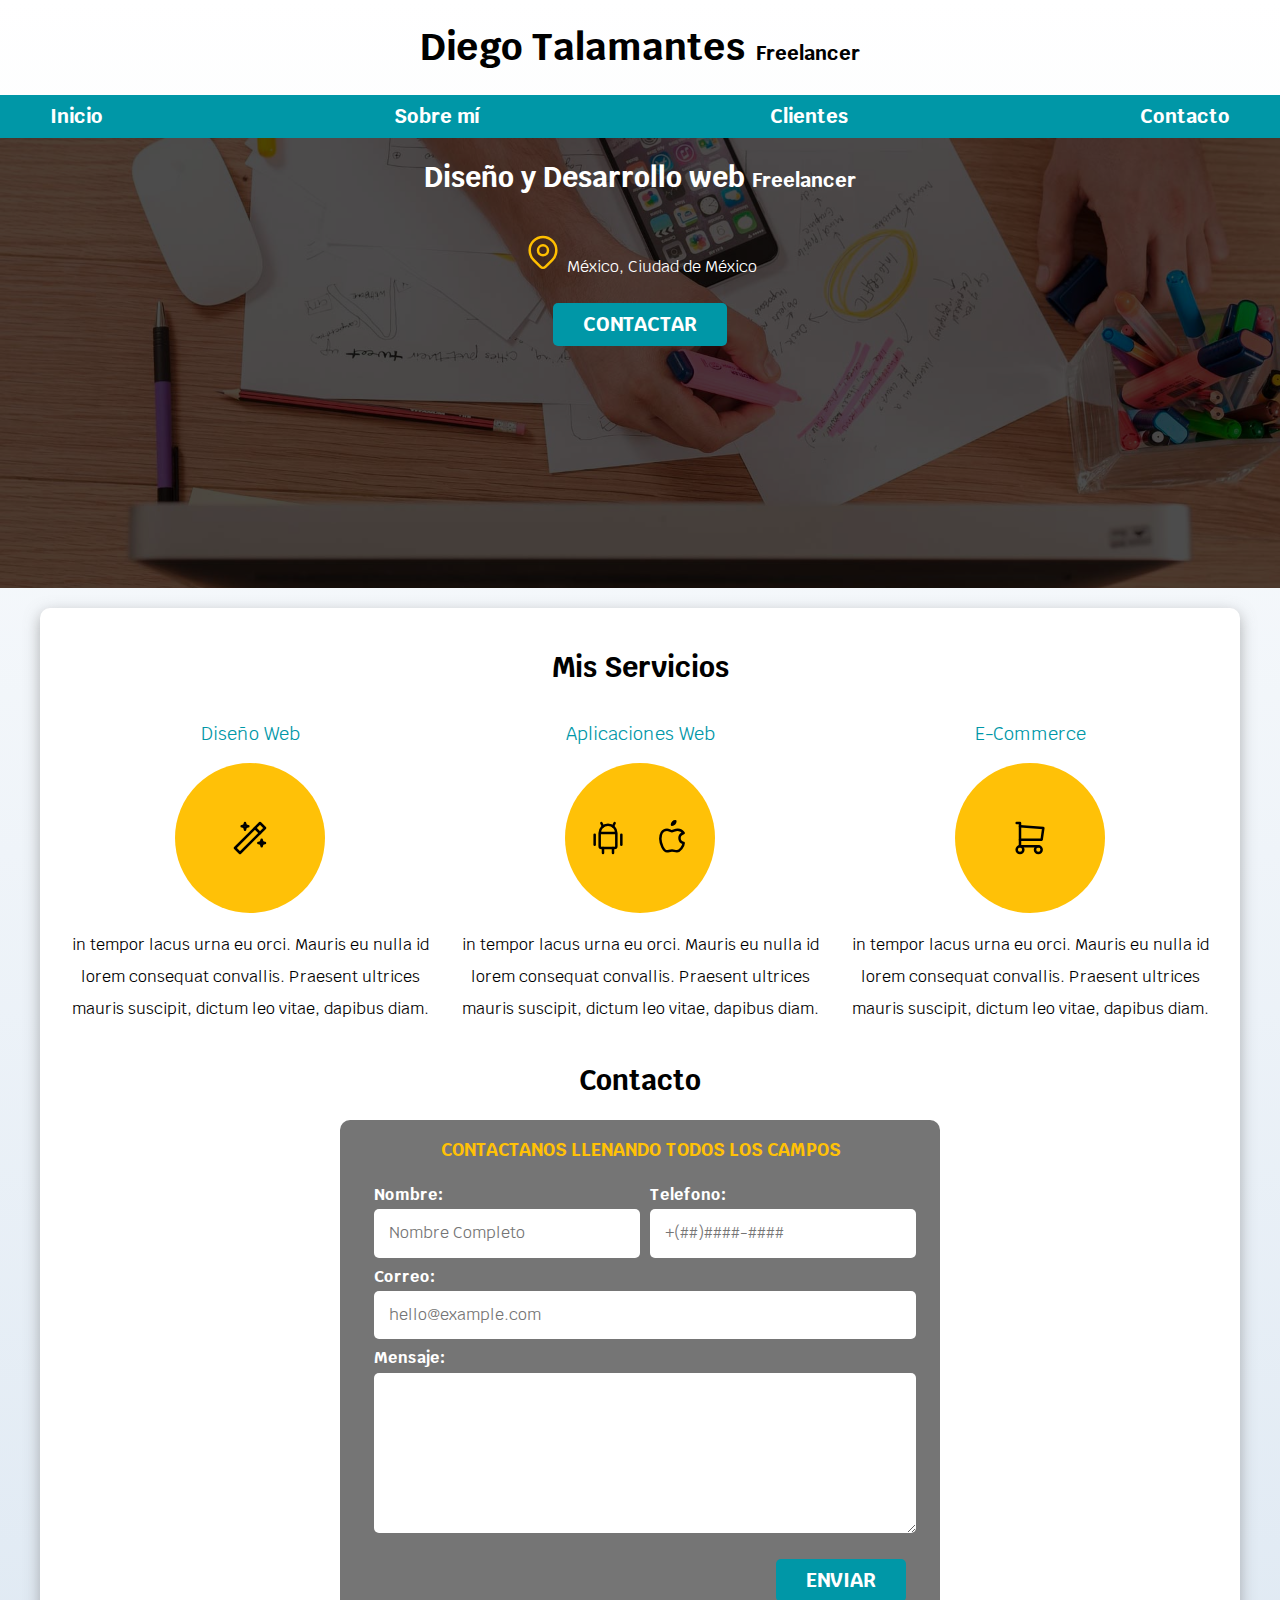
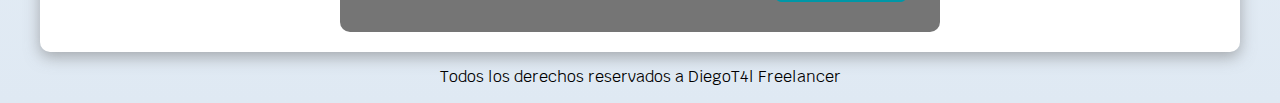
<file: index.html>
<!DOCTYPE html>
<html lang="en">

<head>
    <meta charset="UTF-8">
    <meta http-equiv="X-UA-Compatible" content="IE=edge">
    <meta name="viewport" content="width=device-width, initial-scale=1.0">
    <title>FREELANCE PROJECT</title>
    <link rel="preload" href="/css/normalize.css">
    <link rel="stylesheet" href="/css/normalize.css">
    <link rel="preconnect" href="https://fonts.googleapis.com">
    <link rel="preconnect" href="https://fonts.gstatic.com" crossorigin>
    <link href="https://fonts.googleapis.com/css2?family=Krub:wght@400;700&display=swap" rel="stylesheet">
    <link rel="preload" href="/css/style.css">
    <link rel="stylesheet" href="/css/style.css" type="text/css">
</head>

<body>
    <header>
        <h1 class="titulo">Diego Talamantes <span>Freelancer</span></h1>
    </header>

    <!--Barra de navegacion web-->
    <div class="nav-bg">
        <nav class="nav-principal contenedor">
            <a href="/index.html">Inicio</a>
            <a href="/html/Nosotros.html">Sobre mí</a>
            <a href="#">Clientes</a>
            <a href="#">Contacto</a>
        </nav>
    </div>

    <section class="hero">
        <div class="contenido-hero">
            <h2 class="titulo">Diseño y Desarrollo web <span>Freelancer</span></h2>
            <p>
                <svg xmlns="http://www.w3.org/2000/svg" class="icon icon-tabler icon-tabler-map-pin" width="40"
                    height="40" viewBox="0 0 24 24" stroke-width="1.5" stroke="#ffbf00" fill="none"
                    stroke-linecap="round" stroke-linejoin="round">
                    <path stroke="none" d="M0 0h24v24H0z" fill="none" />
                    <circle cx="12" cy="11" r="3" />
                    <path d="M17.657 16.657l-4.243 4.243a2 2 0 0 1 -2.827 0l-4.244 -4.243a8 8 0 1 1 11.314 0z" />
                </svg>
                México, Ciudad de México
            </p>
            <a class="boton" href="#">Contactar</a>
        </div><!-- .contenido-hero-->
    </section>

    <main class="contenedor sombra">
        <h2>Mis Servicios</h2>

        <div class="servicios">
            <section class="servicio">
                <h3>Diseño Web</h3>
                <div class="iconos">
                    <svg xmlns="http://www.w3.org/2000/svg" class="icon icon-tabler icon-tabler-wand" width="40"
                        height="40" viewBox="0 0 24 24" stroke-width="1.5" stroke="#000000" fill="none"
                        stroke-linecap="round" stroke-linejoin="round">
                        <path stroke="none" d="M0 0h24v24H0z" fill="none" />
                        <polyline points="6 21 21 6 18 3 3 18 6 21" />
                        <line x1="15" y1="6" x2="18" y2="9" />
                        <path d="M9 3a2 2 0 0 0 2 2a2 2 0 0 0 -2 2a2 2 0 0 0 -2 -2a2 2 0 0 0 2 -2" />
                        <path d="M19 13a2 2 0 0 0 2 2a2 2 0 0 0 -2 2a2 2 0 0 0 -2 -2a2 2 0 0 0 2 -2" />
                    </svg>
                </div>
                <p> in tempor lacus urna eu orci. Mauris eu nulla id lorem consequat convallis. Praesent ultrices mauris
                    suscipit, dictum leo vitae, dapibus diam.</p>
            </section>
            <section class="servicio">
                <h3>Aplicaciones Web</h3>
                <div class="iconos">
                    <svg xmlns="http://www.w3.org/2000/svg" class="icon icon-tabler icon-tabler-brand-android"
                        width="40" height="40" viewBox="0 0 24 24" stroke-width="1.5" stroke="#000000" fill="none"
                        stroke-linecap="round" stroke-linejoin="round">
                        <path stroke="none" d="M0 0h24v24H0z" fill="none" />
                        <line x1="4" y1="10" x2="4" y2="16" />
                        <line x1="20" y1="10" x2="20" y2="16" />
                        <path d="M7 9h10v8a1 1 0 0 1 -1 1h-8a1 1 0 0 1 -1 -1v-8a5 5 0 0 1 10 0" />
                        <line x1="8" y1="3" x2="9" y2="5" />
                        <line x1="16" y1="3" x2="15" y2="5" />
                        <line x1="9" y1="18" x2="9" y2="21" />
                        <line x1="15" y1="18" x2="15" y2="21" />
                    </svg>
                    <svg xmlns="http://www.w3.org/2000/svg" class="icon icon-tabler icon-tabler-brand-apple" width="40"
                        height="40" viewBox="0 0 24 24" stroke-width="1.5" stroke="#000000" fill="none"
                        stroke-linecap="round" stroke-linejoin="round">
                        <path stroke="none" d="M0 0h24v24H0z" fill="none" />
                        <path
                            d="M9 7c-3 0 -4 3 -4 5.5c0 3 2 7.5 4 7.5c1.088 -.046 1.679 -.5 3 -.5c1.312 0 1.5 .5 3 .5s4 -3 4 -5c-.028 -.01 -2.472 -.403 -2.5 -3c-.019 -2.17 2.416 -2.954 2.5 -3c-1.023 -1.492 -2.951 -1.963 -3.5 -2c-1.433 -.111 -2.83 1 -3.5 1c-.68 0 -1.9 -1 -3 -1z" />
                        <path d="M12 4a2 2 0 0 0 2 -2a2 2 0 0 0 -2 2" />
                    </svg>
                </div>
                <p> in tempor lacus urna eu orci. Mauris eu nulla id lorem consequat convallis. Praesent ultrices mauris
                    suscipit, dictum leo vitae, dapibus diam.</p>
            </section>
            <section class="servicio">
                <h3>E-Commerce</h3>
                <div class="iconos">
                    <svg xmlns="http://www.w3.org/2000/svg" class="icon icon-tabler icon-tabler-shopping-cart"
                        width="40" height="40" viewBox="0 0 24 24" stroke-width="1.5" stroke="#000000" fill="none"
                        stroke-linecap="round" stroke-linejoin="round">
                        <path stroke="none" d="M0 0h24v24H0z" fill="none" />
                        <circle cx="6" cy="19" r="2" />
                        <circle cx="17" cy="19" r="2" />
                        <path d="M17 17h-11v-14h-2" />
                        <path d="M6 5l14 1l-1 7h-13" />
                    </svg>
                </div>
                <p>in tempor lacus urna eu orci. Mauris eu nulla id lorem consequat convallis. Praesent ultrices mauris
                    suscipit, dictum leo vitae, dapibus diam.</p>
            </section>
        </div> <!-- .Servicios -->

        <section>
            <h2>Contacto</h2>

            <form class="formulario">
                <fieldset>
                    <legend>Contactanos llenando todos los campos</legend>
                    <div class="cont-campos">
                        <div class="campo">
                            <label for="">Nombre:</label>
                            <input type="text" placeholder="Nombre Completo" />
                        </div>
                        <div class="campo">
                            <label for="">Telefono:</label>
                            <input type="tel/number" placeholder="+(##)####-####" />
                        </div>
                        <div class="campo ">
                            <label for="">Correo:</label>
                            <input type="email" placeholder="hello@example.com" />
                        </div>
                        <div class="campo">
                            <label for="">Mensaje:</label>
                            <textarea></textarea>
                        </div>
                    </div><!-- .Contenedor de los Campos -->

                    <div class="alinear-der flex">
                        <input class="boton w-sm-100" type="submit" value="Enviar">
                    </div>
                </fieldset>
            </form>
        </section>

    </main>

    <footer class="footer">
        <p>Todos los derechos reservados a DiegoT4l Freelancer</p>
    </footer>
</body>

</html>
</file>
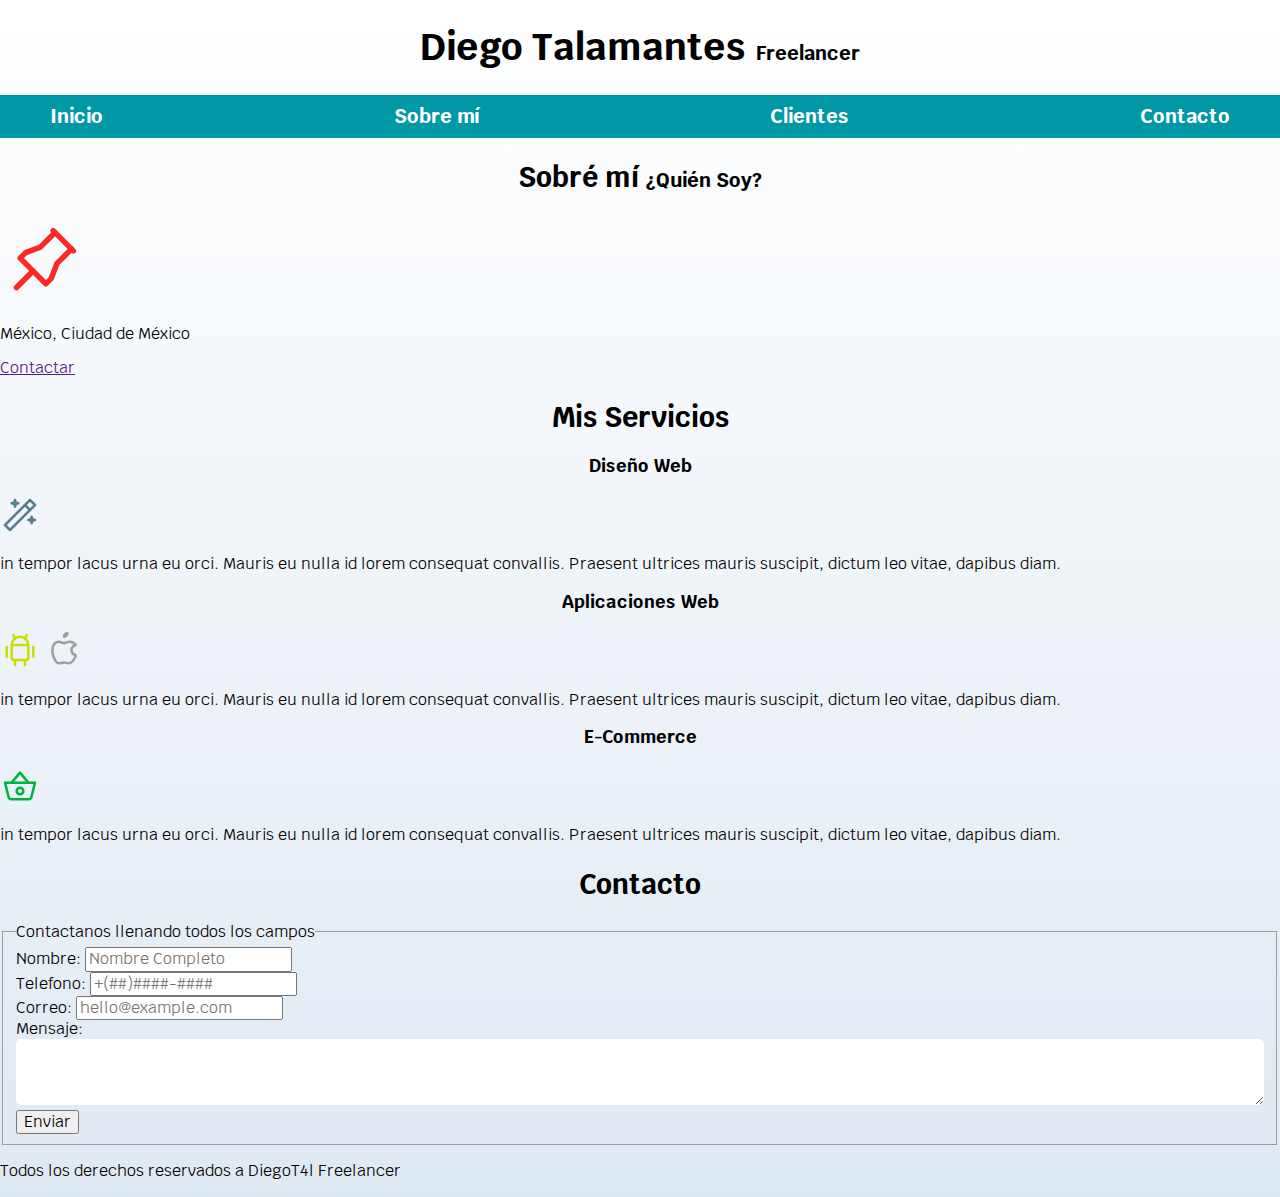
<file: html/Nosotros.html>
<!DOCTYPE html>
<html lang="en">

<head>
    <meta charset="UTF-8">
    <meta http-equiv="X-UA-Compatible" content="IE=edge">
    <meta name="viewport" content="width=device-width, initial-scale=1.0">
    <title>FREELANCE PROYECT</title>
    <link rel="preload" href="/css/normalize.css">
    <link rel="stylesheet" href="/css/normalize.css">
    <link rel="preconnect" href="https://fonts.googleapis.com">
    <link rel="preconnect" href="https://fonts.gstatic.com" crossorigin>
    <link href="https://fonts.googleapis.com/css2?family=Krub:wght@400;700&display=swap" rel="stylesheet">
    <link rel="preload" href="/css/style.css">
    <link rel="stylesheet" href="/css/style.css" type="text/css">
</head>

<body>
    <header>
        <h1 class="titulo">Diego Talamantes <span>Freelancer</span></h1>
    </header>

    <div class="nav-bg">
        <nav class="nav-principal contenedor">
            <a href="/index.html">Inicio</a>
            <a href="/html/Nosotros.html">Sobre mí</a>
            <a href="#">Clientes</a>
            <a href="#">Contacto</a>
        </nav>
    </div>

    <section>
        <h2 class="titulo">Sobré mí <span>¿Quién Soy?</span></h2>
        <p>
            <svg xmlns="http://www.w3.org/2000/svg" class="icon icon-tabler icon-tabler-pin" width="88" height="88"
                viewBox="0 0 24 24" stroke-width="1.5" stroke="#ff2825" fill="none" stroke-linecap="round"
                stroke-linejoin="round">
                <path stroke="none" d="M0 0h24v24H0z" fill="none" />
                <path d="M15 4.5l-4 4l-4 1.5l-1.5 1.5l7 7l1.5 -1.5l1.5 -4l4 -4" />
                <line x1="9" y1="15" x2="4.5" y2="19.5" />
                <line x1="14.5" y1="4" x2="20" y2="9.5" />
            </svg>
        </p>
        <p>México, Ciudad de México</p>
        <a href="">Contactar</a>
    </section>

    <main>
        <h2>Mis Servicios</h2>
        <section>
            <h3>Diseño Web</h3>
            <svg xmlns="http://www.w3.org/2000/svg" class="icon icon-tabler icon-tabler-wand" width="40" height="40"
                viewBox="0 0 24 24" stroke-width="1.5" stroke="#597e8d" fill="none" stroke-linecap="round"
                stroke-linejoin="round">
                <path stroke="none" d="M0 0h24v24H0z" fill="none" />
                <polyline points="6 21 21 6 18 3 3 18 6 21" />
                <line x1="15" y1="6" x2="18" y2="9" />
                <path d="M9 3a2 2 0 0 0 2 2a2 2 0 0 0 -2 2a2 2 0 0 0 -2 -2a2 2 0 0 0 2 -2" />
                <path d="M19 13a2 2 0 0 0 2 2a2 2 0 0 0 -2 2a2 2 0 0 0 -2 -2a2 2 0 0 0 2 -2" />
            </svg>
            <p> in tempor lacus urna eu orci. Mauris eu nulla id lorem consequat convallis. Praesent ultrices mauris
                suscipit, dictum leo vitae, dapibus diam.</p>
        </section>
        <section>
            <h3>Aplicaciones Web</h3>
            <svg xmlns="http://www.w3.org/2000/svg" class="icon icon-tabler icon-tabler-brand-android" width="40"
                height="40" viewBox="0 0 24 24" stroke-width="1.5" stroke="#c9de00" fill="none" stroke-linecap="round"
                stroke-linejoin="round">
                <path stroke="none" d="M0 0h24v24H0z" fill="none" />
                <line x1="4" y1="10" x2="4" y2="16" />
                <line x1="20" y1="10" x2="20" y2="16" />
                <path d="M7 9h10v8a1 1 0 0 1 -1 1h-8a1 1 0 0 1 -1 -1v-8a5 5 0 0 1 10 0" />
                <line x1="8" y1="3" x2="9" y2="5" />
                <line x1="16" y1="3" x2="15" y2="5" />
                <line x1="9" y1="18" x2="9" y2="21" />
                <line x1="15" y1="18" x2="15" y2="21" />
            </svg>

            <svg xmlns="http://www.w3.org/2000/svg" class="icon icon-tabler icon-tabler-brand-apple" width="40"
                height="40" viewBox="0 0 24 24" stroke-width="1.5" stroke="#9e9e9e" fill="none" stroke-linecap="round"
                stroke-linejoin="round">
                <path stroke="none" d="M0 0h24v24H0z" fill="none" />
                <path
                    d="M9 7c-3 0 -4 3 -4 5.5c0 3 2 7.5 4 7.5c1.088 -.046 1.679 -.5 3 -.5c1.312 0 1.5 .5 3 .5s4 -3 4 -5c-.028 -.01 -2.472 -.403 -2.5 -3c-.019 -2.17 2.416 -2.954 2.5 -3c-1.023 -1.492 -2.951 -1.963 -3.5 -2c-1.433 -.111 -2.83 1 -3.5 1c-.68 0 -1.9 -1 -3 -1z" />
                <path d="M12 4a2 2 0 0 0 2 -2a2 2 0 0 0 -2 2" />
            </svg>
            <p> in tempor lacus urna eu orci. Mauris eu nulla id lorem consequat convallis. Praesent ultrices mauris
                suscipit, dictum leo vitae, dapibus diam.</p>
        </section>
        <section>
            <h3>E-Commerce</h3>
            <svg xmlns="http://www.w3.org/2000/svg" class="icon icon-tabler icon-tabler-basket" width="40" height="40"
                viewBox="0 0 24 24" stroke-width="1.5" stroke="#00b341" fill="none" stroke-linecap="round"
                stroke-linejoin="round">
                <path stroke="none" d="M0 0h24v24H0z" fill="none" />
                <polyline points="7 10 12 4 17 10" />
                <path d="M21 10l-2 8a2 2.5 0 0 1 -2 2h-10a2 2.5 0 0 1 -2 -2l-2 -8z" />
                <circle cx="12" cy="15" r="2" />
            </svg>
            <p>in tempor lacus urna eu orci. Mauris eu nulla id lorem consequat convallis. Praesent ultrices mauris
                suscipit, dictum leo vitae, dapibus diam.</p>
        </section>
    </main>

    <section>
        <h2>Contacto</h2>
        <form action="">
            <fieldset>
                <legend>Contactanos llenando todos los campos</legend>
                <div>
                    <label for="">Nombre:</label>
                    <input type="text" placeholder="Nombre Completo" />
                </div>
                <div>
                    <label for="">Telefono:</label>
                    <input type="tel/number" placeholder="+(##)####-####" />
                </div>
                <div>
                    <label for="">Correo:</label>
                    <input type="email" placeholder="hello@example.com" />
                </div>
                <div>
                    <label for="">Mensaje:</label>
                    <textarea></textarea>
                </div>
                <div>
                    <input type="submit" value="Enviar" id="animated-button">
                </div>
            </fieldset>
        </form>
    </section>

    <footer>
        <p>Todos los derechos reservados a DiegoT4l Freelancer</p>
    </footer>
</body>

</html>
</file>
<file: css/style.css>
:root {
    --blanco: #ffffff;
    --oscuro: #212121;
    --amarillo: #ffc107;
    --azul: #0097a7;
    --gris: #757575;
    --grisClaro: #DFE9F3;
}

/* Globales */
html {
    font-size: 62.5%;
    box-sizing: border-box;
    scroll-snap-type: y mandatory;
}
*, *:before, *:after{
    box-sizing: inherit;
}

body {
    font-size: 16px; /*1 rem = 10px */
    font-family: 'Krub', sans-serif;
    background-image: linear-gradient(to top, var(--grisClaro) 0%, var(--blanco) 100%);
}

.contenedor {
    max-width: 120rem;
    margin: 0 auto; /*No es necesario colocar los 4 valores si se asigna el mismo valor*/
}

.boton {
    background-color: var(--azul);
    color: var(--blanco);
    padding: 1rem 3rem;
    margin-top: 1rem;
    font-size: 2rem;
    text-decoration: none;
    text-transform: uppercase;
    font-weight: bold;
    border-radius: 0.5rem;
    width: 90%;
    text-align: center;
    border: none;
}
.boton:hover {
    cursor: pointer;
}
@media (min-width: 480px) {
    .boton {
        width: auto;
    }
}

.sombra {
    -webkit-box-shadow: 0px 5px 15px 0px rgba(112,112,112,0.54);
    -moz-box-shadow: 0px 5px 15px 0px rgba(112,112,112,0.54);
    box-shadow: 0px 5px 15px 0px rgba(112,112,112,0.54);
    background-color: var(--blanco);
    padding: 2rem;
    border-radius: 1rem;
}

/* Tipografia */
h1 {
    font-size: 3.8rem
}
h2 {
    font-size: 2.8rem;
}
h3 {
    font-size: 1.8rem;
}
h1, h2, h3 {
    text-align: center;
}

/* Titulos*/
.titulo span {
    font-size: 2rem;
}

/* Utilidades */
.w-sm-100 {
    width: 100%;
}
@media (min-width: 768px) {
    .w-sm-100 {
    width: auto;
    }
}
.flex {
    display: flex;
}
.alinear-der {
    justify-content: flex-end;
}

/* Navegación Principal */
.nav-bg {
    background-color: var(--azul);
}

.nav-principal {
    display: flex;
    flex-direction: column;
}
.nav-principal a {
    display: block;
    text-align: center;
    color: var(--blanco);
    text-decoration: none;
    font-size: 2rem;
    font-weight: 700;/*Tambien se puede con bold*/
    padding: 1rem;

}
.nav-principal a:hover {
    background-color: var(--amarillo);
    color: var(--oscuro);
}

/* Hero */
.hero {
    background-image: url(/assets/hero.jpg);
    background-repeat: no-repeat;
    background-size: cover;
    height: 450px;
    position: relative;
    margin-bottom: 2rem;
}

.contenido-hero {
    position: absolute;
    background-color: rgba(0, 0, 0, 0.7);/**Anterior**/
    background-color: rgb(0, 0, 0 / 70%);
    width: 100%;
    height: 100%;

    display: flex;
    flex-direction: column;
    align-items: center;
}
.contenido-hero h2,
.contenido-hero p{
    color: var(--blanco);
}

.servicios, 
.nav-principal,
.formulario {
    scroll-snap-align: center;
    scroll-snap-stop: always;
}

/*Medidas de Disp Estandar:
480px(telefono);768px(Tablet)1140px(laptop);1440px(Computador)*/
@media (min-width: 768px) {
    .nav-principal {
        flex-direction: row;
        justify-content: space-between;
    }
}

/** Servicios **/
@media (min-width: 768px) {
    .servicios {
        display: grid;
        grid-template-columns: repeat(3, 1fr);
        column-gap: 1rem;
    }
}
.servicio {
    display: flex;
    flex-direction: column;
    align-items: center;
}
.servicio h3 {
    color: var(--azul);
    font-weight: normal;
}
.servicio p {
    line-height: 2;
    text-align: center;
}
.servicio .iconos {
    height:  15rem;
    width: 15rem;
    background-color: var(--amarillo);
    border-radius: 50%;
    display: flex;
    justify-content:space-evenly;
    align-items: center;

}

/* Contacto */

.formulario {
    background-color: var(--gris);
    width: min( 60rem, 100% ); /*Utilizar el valor más pequeño*/
    margin: 0 auto;
    padding: 2rem;
    border-radius: 1rem;
}
.formulario fieldset {
    border: none;

}
.formulario legend {
    text-align: center;
    font-size: 1.8rem;
    text-transform: uppercase;
    font-weight: 700;
    margin-bottom: 2rem;
    color: var(--amarillo);
}

@media (min-width: 768px) {
    .cont-campos {
    display: grid;
    grid-template-columns: 50% 50%;
    grid-template-rows: auto auto 20rem;
    column-gap: 1rem;
    }

    .campo:nth-child(3), .campo:nth-child(4) {
        grid-column: 1 / 3;
    }
}
.campo {
    margin-bottom: 1rem;
}
.campo label {
    color: var(--blanco);
    font-weight: bold;
    margin-bottom: .5rem;
    display: block;
}
.campo textarea {
    height: 16rem;
}
.campo input, textarea {
    width: 100%;
    border: none;
    padding: 1.5rem;
    border-radius: .5rem;
}

/** Footer **/

.footer {
    text-align: center;
}
</file>
